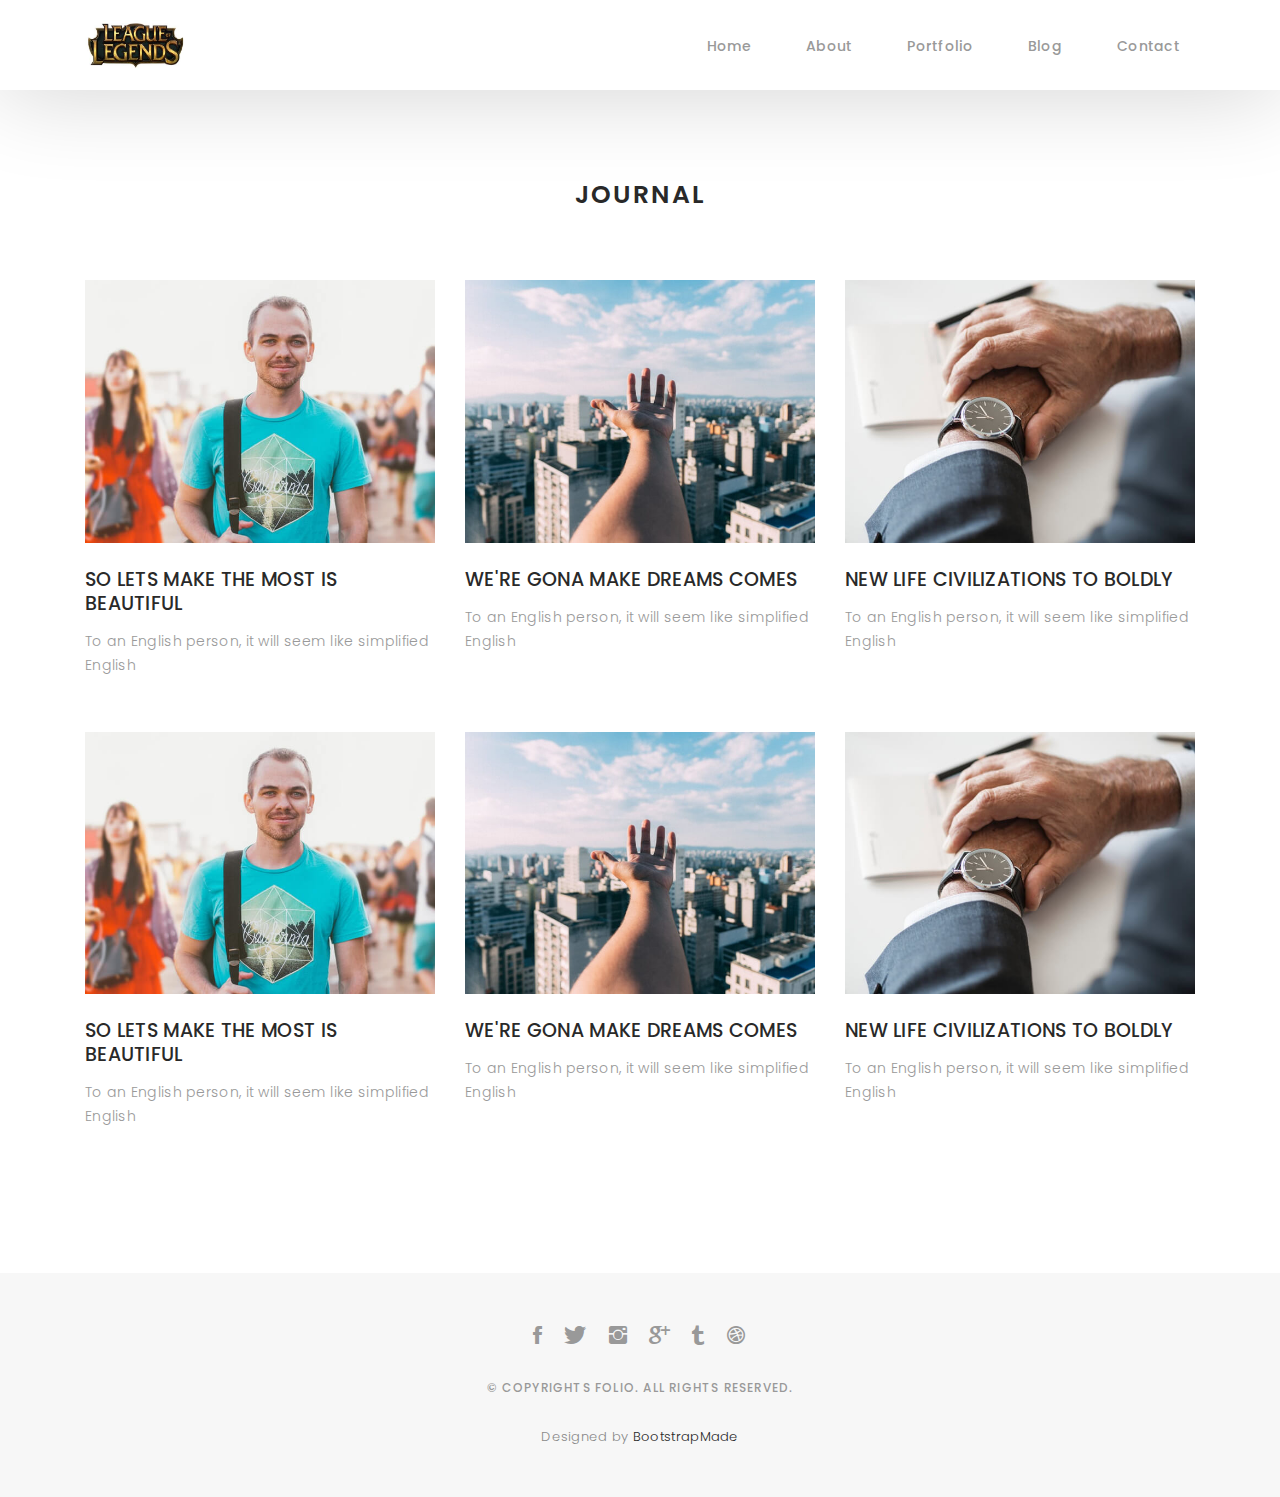
<file: atividade-8 blog-grid.html>
<!DOCTYPE html>
<html lang="en">

<head>
  <!-- meta -->
  <meta charset="utf-8">
  <meta content="width=device-width, initial-scale=1.0" name="viewport">

  <title>Folio - Blog Grid</title>
  <meta content="" name="keywords">
  <meta content="" name="description">

  <!-- Google Fonts -->
  <link href="https://fonts.googleapis.com/css?family=Poppins:300,300i,400,400i,500,500i,600,600i,700,700i|Playfair+Display:400,400i,700,700i,900,900i" rel="stylesheet">

  <!-- Bootstrap CSS File -->
  <link href="lib/bootstrap/css/bootstrap.min.css" rel="stylesheet">

  <!-- Libraries CSS Files -->
  <link href="lib/ionicons/css/ionicons.min.css" rel="stylesheet">
  <link href="lib/owlcarousel/assets/owl.carousel.min.css" rel="stylesheet">
  <link href="lib/magnific-popup/magnific-popup.css" rel="stylesheet">
  <link href="lib/hover/hover.min.css" rel="stylesheet">

  <!-- Blog Stylesheet File -->
  <link href="css/blog.css" rel="stylesheet">

  <!-- Main Stylesheet File -->
  <link href="css/style.css" rel="stylesheet">

  <!-- Responsive css -->
  <link href="css/responsive.css" rel="stylesheet">

  <!-- Favicon -->
  <link rel="shortcut icon" href="images/favicon.png">

  <!-- =======================================================
    Theme Name: Folio
    Theme URL: https://bootstrapmade.com/folio-bootstrap-portfolio-template/
    Author: BootstrapMade.com
    Author URL: https://bootstrapmade.com
  ======================================================= -->
</head>

<body>

  <!-- start section navbar -->
  <nav id="main-nav-subpage" class="subpage-nav">
    <div class="row">
      <div class="container">

        <div class="logo">
          <a href="index.html"><img src="[data-uri]" alt="logo"></a>
        </div>

        <div class="responsive"><i data-icon="m" class="ion-navicon-round"></i></div>

        <ul class="nav-menu list-unstyled">
          <li><a href="#homee" class="smoothScroll">Home</a></li>
          <li><a href="#about" class="smoothScroll">About</a></li>
          <li><a href="#portfolio" class="smoothScroll">Portfolio</a></li>
          <li><a href="#blog" class="smoothScroll">Blog</a></li>
          <li><a href="#contact" class="smoothScroll">Contact</a></li>
        </ul>

      </div>
    </div>
  </nav>
  <!-- End section navbar -->

  <!-- start section journal -->
  <div id="journal-blog" class="text-left  paddsections">

    <div class="container">
      <div class="section-title text-center">
        <h2>journal</h2>
      </div>
    </div>

    <div class="container">
      <div class="journal-block">
        <div class="row">

          <div class="col-lg-4 col-md-6">
            <div class="journal-info mb-30">

              <a href="blog-single.html"><img src="images/blog-post-1.jpg" class="img-responsive" alt="img"></a>

              <div class="journal-txt">

                <h4><a href="blog-single.html">SO LETS MAKE THE MOST IS BEAUTIFUL</a></h4>
                <p class="separator">To an English person, it will seem like simplified English
                </p>

              </div>

            </div>
          </div>

          <div class="col-lg-4 col-md-6">
            <div class="journal-info mb-30">

              <a href="blog-single.html"><img src="images/blog-post-2.jpg" class="img-responsive" alt="img"></a>

              <div class="journal-txt">

                <h4><a href="blog-single.html">WE'RE GONA MAKE DREAMS COMES</a></h4>
                <p class="separator">To an English person, it will seem like simplified English
                </p>

              </div>

            </div>
          </div>

          <div class="col-lg-4 col-md-6">
            <div class="journal-info mb-30">

              <a href="blog-single.html"><img src="images/blog-post-3.jpg" class="img-responsive" alt="img"></a>

              <div class="journal-txt">

                <h4><a href="blog-single.html">NEW LIFE CIVILIZATIONS TO BOLDLY</a></h4>
                <p class="separator">To an English person, it will seem like simplified English
                </p>

              </div>

            </div>
          </div>

          <div class="col-lg-4 col-md-6">
            <div class="journal-info mb-30">

              <a href="blog-single.html"><img src="images/blog-post-1.jpg" class="img-responsive" alt="img"></a>

              <div class="journal-txt">

                <h4><a href="blog-single.html">SO LETS MAKE THE MOST IS BEAUTIFUL</a></h4>
                <p class="separator">To an English person, it will seem like simplified English
                </p>

              </div>

            </div>
          </div>

          <div class="col-lg-4 col-md-6">
            <div class="journal-info mb-30">

              <a href="blog-single.html"><img src="images/blog-post-2.jpg" class="img-responsive" alt="img"></a>

              <div class="journal-txt">

                <h4><a href="blog-single.html">WE'RE GONA MAKE DREAMS COMES</a></h4>
                <p class="separator">To an English person, it will seem like simplified English
                </p>

              </div>

            </div>
          </div>

          <div class="col-lg-4 col-md-6">
            <div class="journal-info mb-30">

              <a href="blog-single.html"><img src="images/blog-post-3.jpg" class="img-responsive" alt="img"></a>

              <div class="journal-txt">

                <h4><a href="blog-single.html">NEW LIFE CIVILIZATIONS TO BOLDLY</a></h4>
                <p class="separator">To an English person, it will seem like simplified English
                </p>

              </div>

            </div>
          </div>

        </div>
      </div>
    </div>
  </div>
  <!-- End section journal -->


  <!-- start section footer -->
  <div id="footer" class="text-center">
    <div class="container">
      <div class="socials-media text-center">

        <ul class="list-unstyled">
          <li><a href="#"><i class="ion-social-facebook"></i></a></li>
          <li><a href="#"><i class="ion-social-twitter"></i></a></li>
          <li><a href="#"><i class="ion-social-instagram"></i></a></li>
          <li><a href="#"><i class="ion-social-googleplus"></i></a></li>
          <li><a href="#"><i class="ion-social-tumblr"></i></a></li>
          <li><a href="#"><i class="ion-social-dribbble"></i></a></li>
        </ul>

      </div>

      <p>&copy; Copyrights Folio. All rights reserved.</p>

      <div class="credits">
        <!--
          All the links in the footer should remain intact.
          You can delete the links only if you purchased the pro version.
          Licensing information: https://bootstrapmade.com/license/
          Purchase the pro version with working PHP/AJAX contact form: https://bootstrapmade.com/buy/?theme=Folio
        -->
        Designed by <a href="https://bootstrapmade.com/">BootstrapMade</a>
      </div>

    </div>
  </div>
  <!-- End section footer -->

  <!-- JavaScript Libraries -->
  <script src="lib/jquery/jquery.min.js"></script>
  <script src="lib/jquery/jquery-migrate.min.js"></script>
  <script src="lib/bootstrap/js/bootstrap.bundle.min.js"></script>
  <script src="lib/typed/typed.js"></script>
  <script src="lib/owlcarousel/owl.carousel.min.js"></script>
  <script src="lib/magnific-popup/magnific-popup.min.js"></script>
  <script src="lib/isotope/isotope.pkgd.min.js"></script>

  <!-- Contact Form JavaScript File -->
  <script src="contactform/contactform.js"></script>

  <!-- Template Main Javascript File -->
  <script src="js/main.js"></script>

</body>

</html>
</file>
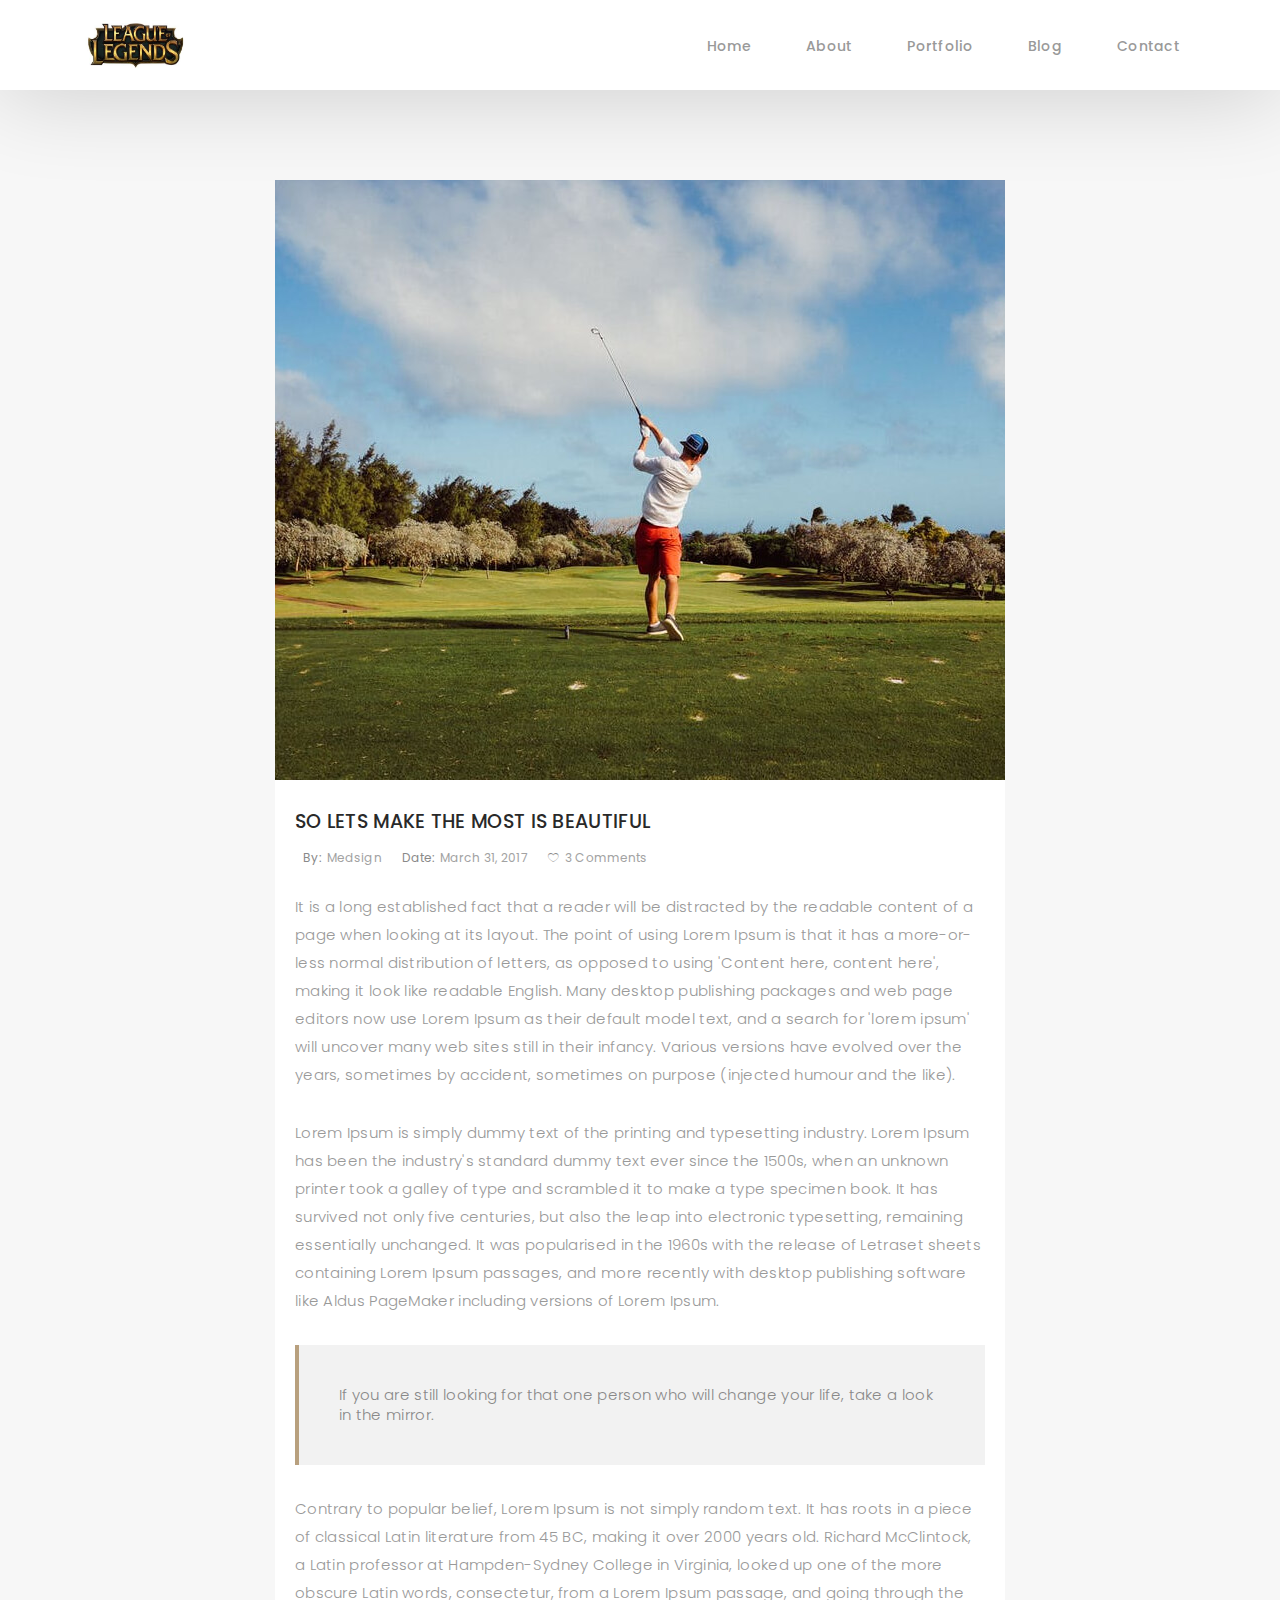
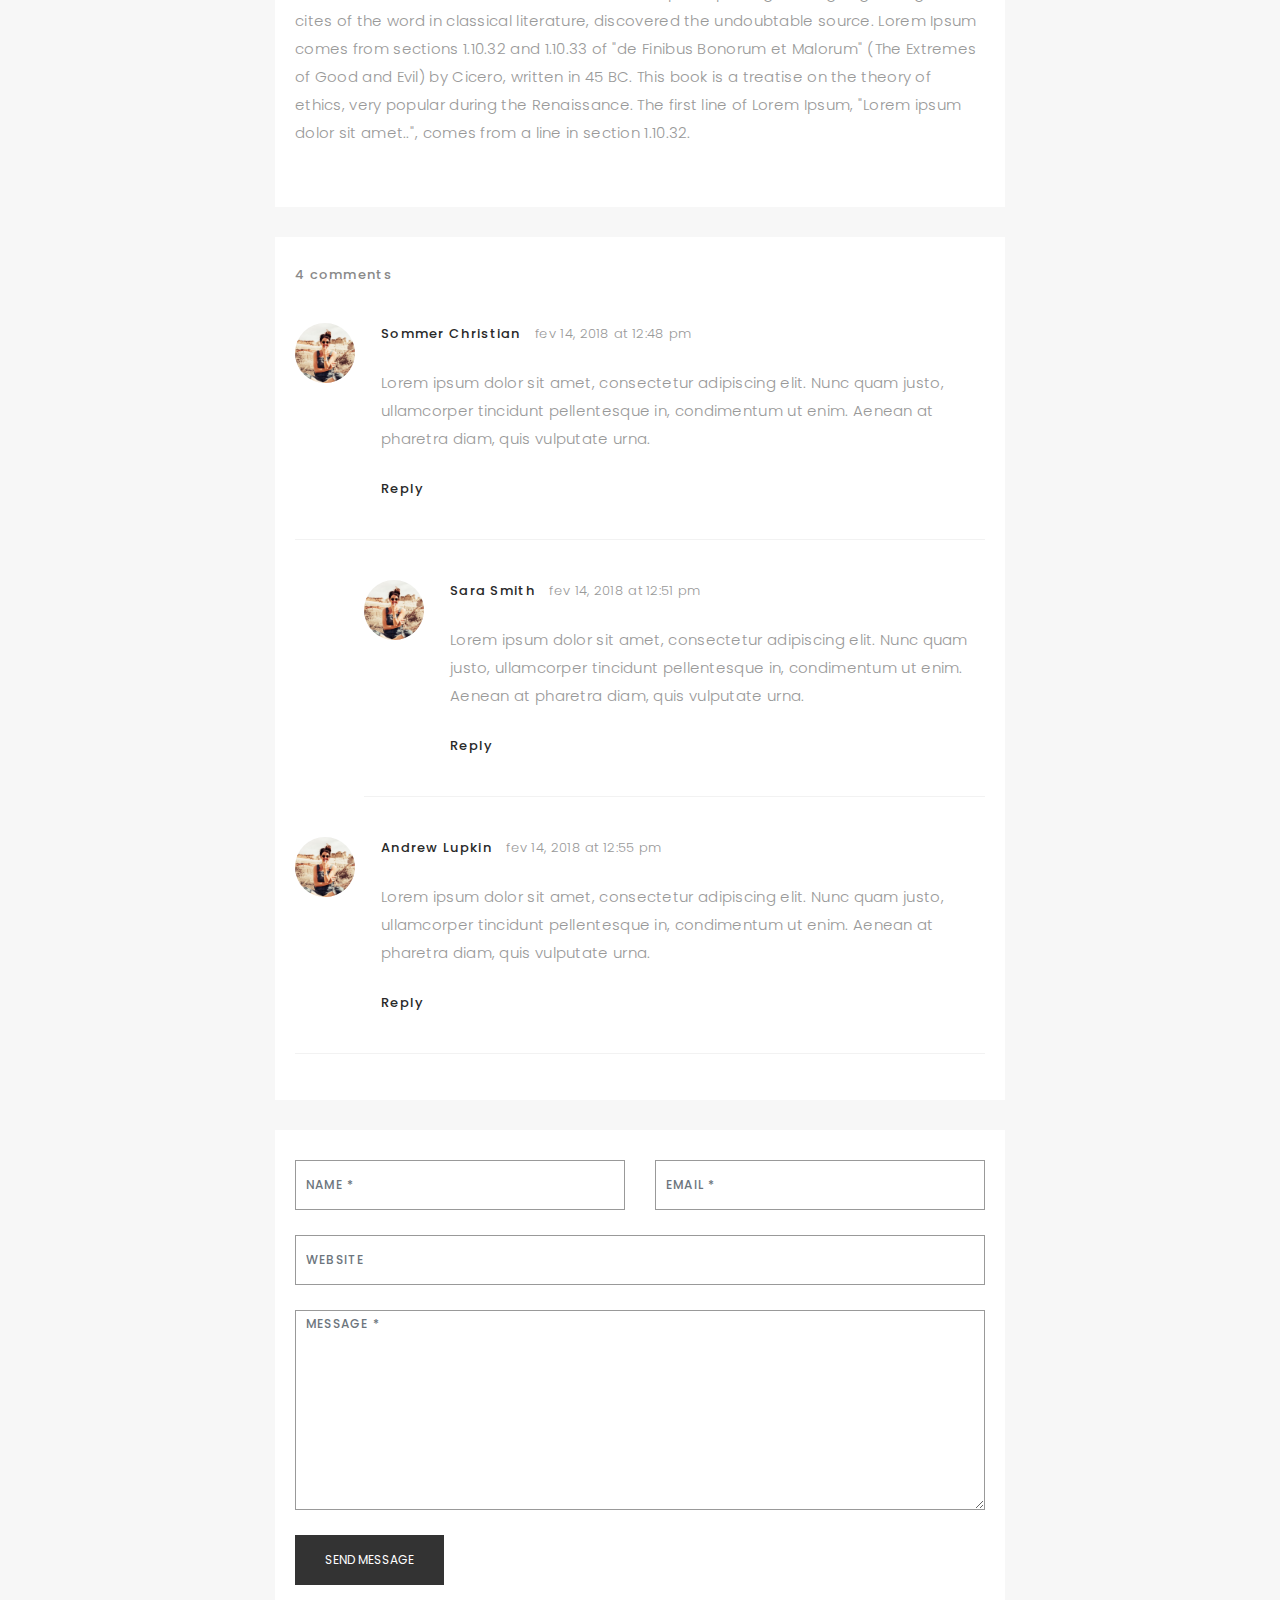
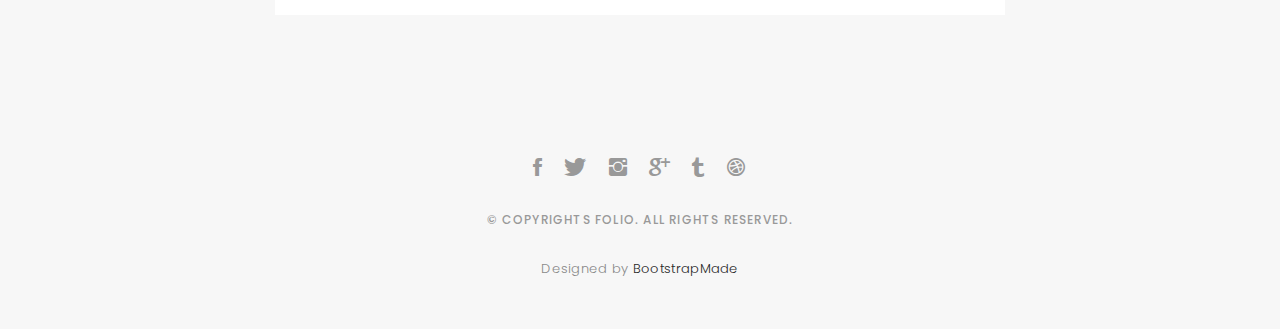
<file: atividade-8 blog-single.html>
<!DOCTYPE html>
<html lang="en">

<head>
  <!-- meta -->
  <meta charset="utf-8">
  <meta content="width=device-width, initial-scale=1.0" name="viewport">

  <title>Folio - Blog Singlee</title>
  <meta content="" name="keywords">
  <meta content="" name="description">

  <!-- Google Fonts -->
  <link href="https://fonts.googleapis.com/css?family=Poppins:300,300i,400,400i,500,500i,600,600i,700,700i|Playfair+Display:400,400i,700,700i,900,900i" rel="stylesheet">

  <!-- Bootstrap CSS File -->
  <link href="lib/bootstrap/css/bootstrap.min.css" rel="stylesheet">

  <!-- Libraries CSS Files -->
  <link href="lib/ionicons/css/ionicons.min.css" rel="stylesheet">
  <link href="lib/owlcarousel/assets/owl.carousel.min.css" rel="stylesheet">
  <link href="lib/magnific-popup/magnific-popup.css" rel="stylesheet">
  <link href="lib/hover/hover.min.css" rel="stylesheet">

  <!-- Blog Stylesheet File -->
  <link href="css/blog.css" rel="stylesheet">

  <!-- Main Stylesheet File -->
  <link href="css/style.css" rel="stylesheet">

  <!-- Responsive css -->
  <link href="css/responsive.css" rel="stylesheet">

  <!-- Favicon -->
  <link rel="shortcut icon" href="images/favicon.png">

  <!-- =======================================================
    Theme Name: Folio
    Theme URL: https://bootstrapmade.com/folio-bootstrap-portfolio-template/
    Author: BootstrapMade.com
    Author URL: https://bootstrapmade.com
  ======================================================= -->
</head>

<body>

  <!-- start section navbar -->
  <nav id="main-nav-subpage" class="subpage-nav">
    <div class="row">
      <div class="container">

        <div class="logo">
          <a href="index.html"><img src="[data-uri]" alt="logo"></a>
        </div>

        <div class="responsive"><i data-icon="m" class="ion-navicon-round"></i></div>

        <ul class="nav-menu list-unstyled">
          <li><a href="#homee" class="smoothScroll">Home</a></li>
          <li><a href="#about" class="smoothScroll">About</a></li>
          <li><a href="#portfolio" class="smoothScroll">Portfolio</a></li>
          <li><a href="#blog" class="smoothScroll">Blog</a></li>
          <li><a href="#contact" class="smoothScroll">Contact</a></li>
        </ul>
      </div>
    </div>
  </nav>
  <!-- End section navbar -->
  <!-- start section main content -->
  <div class="main-content paddsection">
    <div class="container">
      <div class="row justify-content-center">
        <div class="col-md-8 col-md-offset-2">
          <div class="row">
            <div class="container-main single-main">
              <div class="col-md-12">
                <div class="block-main mb-30">
                  <img src="images/blog-post-big.jpg" class="img-responsive" alt="reviews2">
                  <div class="content-main single-post padDiv">
                    <div class="journal-txt">
                      <h4><a href="#">SO LETS MAKE THE MOST IS BEAUTIFUL</a></h4>
                    </div>
                    <div class="post-meta">
                      <ul class="list-unstyled mb-0">
                        <li class="author">by:<a href="#">medsign</a></li>
                        <li class="date">date:<a href="#">March 31, 2017</a></li>
                        <li class="commont"><i class="ion-ios-heart-outline"></i><a href="#">3 Comments</a></li>
                      </ul>
                    </div>
                    <p class="mb-30">It is a long established fact that a reader will be distracted by the readable content of a page when looking at its layout. The point of using Lorem Ipsum is that it has a more-or-less normal distribution of letters, as opposed to
                      using 'Content here, content here', making it look like readable English. Many desktop publishing packages and web page editors now use Lorem Ipsum as their default model text, and a search for 'lorem ipsum' will uncover many web
                      sites still in their infancy. Various versions have evolved over the years, sometimes by accident, sometimes on purpose (injected humour and the like).</p>
                    <p class="mb-30">Lorem Ipsum is simply dummy text of the printing and typesetting industry. Lorem Ipsum has been the industry's standard dummy text ever since the 1500s, when an unknown printer took a galley of type and scrambled it to make a type
                      specimen book. It has survived not only five centuries, but also the leap into electronic typesetting, remaining essentially unchanged. It was popularised in the 1960s with the release of Letraset sheets containing Lorem Ipsum passages,
                      and more recently with desktop publishing software like Aldus PageMaker including versions of Lorem Ipsum.</p>
                    <blockquote>If you are still looking for that one person who will change your life, take a look in the mirror.</blockquote>
                    <p class="mb-30">Contrary to popular belief, Lorem Ipsum is not simply random text. It has roots in a piece of classical Latin literature from 45 BC, making it over 2000 years old. Richard McClintock, a Latin professor at Hampden-Sydney College in
                      Virginia, looked up one of the more obscure Latin words, consectetur, from a Lorem Ipsum passage, and going through the cites of the word in classical literature, discovered the undoubtable source. Lorem Ipsum comes from sections
                      1.10.32 and 1.10.33 of "de Finibus Bonorum et Malorum" (The Extremes of Good and Evil) by Cicero, written in 45 BC. This book is a treatise on the theory of ethics, very popular during the Renaissance. The first line of Lorem Ipsum,
                      "Lorem ipsum dolor sit amet..", comes from a line in section 1.10.32.</p>
                  </div>
                </div>
              </div>
              <div class="col-md-12">
                <div class="comments text-left padDiv mb-30">
                  <div class="entry-comments">
                    <h6 class="mb-30">4 comments</h6>
                    <ul class="entry-comments-list list-unstyled">
                      <li>
                        <div class="entry-comments-item">
                          <img src="images/avatar.jpg" class="entry-comments-avatar" alt="">
                          <div class="entry-comments-body">
                            <span class="entry-comments-author">Sommer Christian</span>
                            <span><a href="#">fev 14, 2018 at 12:48 pm</a></span>
                            <p class="mb-10">Lorem ipsum dolor sit amet, consectetur adipiscing elit. Nunc quam justo, ullamcorper tincidunt pellentesque in, condimentum ut enim. Aenean at pharetra diam, quis vulputate urna. </p>
                            <a class="rep" href="#">Reply</a>
                          </div>
                        </div>
                        <ul class="entry-comments-reply list-unstyled">
                          <li>
                            <div class="entry-comments-item">
                              <img src="images/avatar.jpg" class="entry-comments-avatar" alt="">
                              <div class="entry-comments-body">
                                <span class="entry-comments-author">Sara Smith</span>
                                <span><a href="#">fev 14, 2018 at 12:51 pm</a></span>
                                <p class="mb-10">Lorem ipsum dolor sit amet, consectetur adipiscing elit. Nunc quam justo, ullamcorper tincidunt pellentesque in, condimentum ut enim. Aenean at pharetra diam, quis vulputate urna.</p>
                                <a class="rep" href="#">Reply</a>
                              </div>
                            </div>
                          </li>
                        </ul>
                      </li>
                      <li>
                        <div class="entry-comments-item">
                          <img src="images/avatar.jpg" class="entry-comments-avatar" alt="">
                          <div class="entry-comments-body">
                            <span class="entry-comments-author">Andrew Lupkin</span>
                            <span><a href="#">fev 14, 2018 at 12:55 pm</a></span>
                            <p class="mb-10">Lorem ipsum dolor sit amet, consectetur adipiscing elit. Nunc quam justo, ullamcorper tincidunt pellentesque in, condimentum ut enim. Aenean at pharetra diam, quis vulputate urna. </p>
                            <a class="rep" href="#">Reply</a>
                          </div>
                        </div>
                      </li>
                    </ul>
                  </div>
                </div>
              </div>
              <div class="col-lg-12">
                <div class="cmt padDiv">
                  <form id="comment-form" method="post" action="" role="form">
                    <div class="row">
                        <div class="col-lg-6">
                          <div class="form-group">
                            <input id="form_name" type="text" name="name" class="form-control" placeholder="Name *" required="required">
                          </div>
                        </div>
                        <div class="col-lg-6">
                          <div class="form-group">
                            <input id="form_email" type="email" name="email" class="form-control" placeholder="email *" required="required">
                          </div>
                        </div>
                        <div class="col-md-12">
                          <div class="form-group">
                            <input id="form_name" type="text" name="website" class="form-control" placeholder="Website">
                          </div>
                        </div>
                        <div class="col-lg-12">
                          <div class="form-group">
                            <textarea id="form_message" name="message" class="form-control" placeholder="Message *" style="height: 200px;" required="required"></textarea>
                          </div>
                        </div>
                        <div class="col-lg-12">
                          <input type="submit" class="btn btn-defeault btn-send" value="Send message">
                        </div>
                    </div>
                  </form>
                </div>
              </div>
            </div>
          </div>
        </div>
      </div>
    </div>
  </div>
  <!--  </div> -->
  <!-- start section main content -->

  <!-- start section footer -->
  <div id="footer" class="text-center">
    <div class="container">
      <div class="socials-media text-center">

        <ul class="list-unstyled">
          <li><a href="#"><i class="ion-social-facebook"></i></a></li>
          <li><a href="#"><i class="ion-social-twitter"></i></a></li>
          <li><a href="#"><i class="ion-social-instagram"></i></a></li>
          <li><a href="#"><i class="ion-social-googleplus"></i></a></li>
          <li><a href="#"><i class="ion-social-tumblr"></i></a></li>
          <li><a href="#"><i class="ion-social-dribbble"></i></a></li>
        </ul>

      </div>

      <p>&copy; Copyrights Folio. All rights reserved.</p>

      <div class="credits">
        <!--
          All the links in the footer should remain intact.
          You can delete the links only if you purchased the pro version.
          Licensing information: https://bootstrapmade.com/license/
          Purchase the pro version with working PHP/AJAX contact form: https://bootstrapmade.com/buy/?theme=Folio
        -->
        Designed by <a href="https://bootstrapmade.com/">BootstrapMade</a>
      </div>

    </div>
  </div>
  <!-- End section footer -->

  <!-- JavaScript Libraries -->
  <script src="lib/jquery/jquery.min.js"></script>
  <script src="lib/jquery/jquery-migrate.min.js"></script>
  <script src="lib/bootstrap/js/bootstrap.bundle.min.js"></script>
  <script src="lib/typed/typed.js"></script>
  <script src="lib/owlcarousel/owl.carousel.min.js"></script>
  <script src="lib/magnific-popup/magnific-popup.min.js"></script>
  <script src="lib/isotope/isotope.pkgd.min.js"></script>

  <!-- Contact Form JavaScript File -->
  <script src="contactform/contactform.js"></script>

  <!-- Template Main Javascript File -->
  <script src="js/main.js"></script>

</body>

</html>
</file>
<file: css/blog.css>
/*-----------------------------------------------------------------------------------*/

/*  -  Navbar fixd page
/*-----------------------------------------------------------------------------------*/

.subpage-nav {
  display: block !important;
  position: relative;
}

/*-----------------------------------------------------------------------------------*/

/*  /* Single page */

/*-----------------------------------------------------------------------------------*/

/* main content */

.main-content {
  background: #f7f7f7;
}

.main-content .container-main {
  display: inline-block;
  width: 100%;
}

.main-content .container-main .block-main {
  margin-bottom: 30px;
  overflow: hidden;
}

.container-main .block-main .content-main {
  background: #fff none repeat scroll 0 0;
  display: inline-block;
  width: 100%;
}

.journal-txt h4 a {
  display: block;
  font-size: 19px;
  line-height: 24px;
  margin: 0 0 13px 0;
  font-weight: 500;
  color: #292929;
  -moz-transition: all 0.5s ease-in-out 0s;
  -ms-transition: all 0.5s ease-in-out 0s;
  -o-transition: all 0.5s ease-in-out 0s;
  -webkit-transition: all 0.5s ease-in-out 0s;
  transition: all 0.5s ease-in-out 0s;
}

.journal-txt h4 a:hover {
  color: #b8a07e;
  -moz-transition: all 0.5s ease-in-out 0s;
  -ms-transition: all 0.5s ease-in-out 0s;
  -o-transition: all 0.5s ease-in-out 0s;
  -webkit-transition: all 0.5s ease-in-out 0s;
  transition: all 0.5s ease-in-out 0s;
}

.post-meta ul li {
  font-size: 12px;
  font-weight: normal;
  margin-left: 8px;
  margin-right: 8px;
  text-transform: capitalize;
  display: inline-block;
  float: none;
}

.content-main .post-meta a {
  color: #a2a2a2;
  margin-left: 5px;
}

/* Commonts */

.comments {
  background: #fff;
}

.entry-comments h6 {
  margin-right: 10px;
  font-size: 13px;
  letter-spacing: 0.1em;
  font-weight: 500;
}

.entry-comments-item {
  margin-top: 40px;
  padding-bottom: 40px;
  border-bottom: 1px solid #f2f2f2;
}

.entry-comments-avatar {
  position: absolute;
  display: block;
  border-radius: 50%;
  width: 60px;
  height: 60px;
}

.entry-comments-body {
  padding-left: 86px;
}

.entry-comments-author {
  margin-right: 10px;
  font-size: 13px;
  color: #292929;
  letter-spacing: 0.1em;
  font-weight: 500;
}

.rep {
  font-size: 13px;
  color: #292929;
  letter-spacing: 0.1em;
  font-weight: 500;
  text-transform: capitalize;
}

.entry-comments span a {
  font-size: 13px;
  color: #999;
}

.entry-comments-reply {
  padding-left: 10%;
}

/* Commonts form */

.cmt {
  background: #fff;
}

blockquote {
  padding: 40px;
  background-color: #f2f2f2;
  margin: 30px 0;
  border: none;
  border-left: 4px solid #b8a07e;
}
</file>
<file: css/responsive.css>
/** Width between 1200x to 0
 *  ~~~~~~~~~~~~~~~~~~~~~~~~~~~~~~~~~~~~
 */

@media (min-width: 1200px) {

}

/** Width between 992px to 1199px
 *  ~~~~~~~~~~~~~~~~~~~~~~~~~~~~~~~~~~~~
 */

@media (min-width: 992px) and (max-width: 1199px) {
  
}

/** Width between 768px to 991px
 *  ~~~~~~~~~~~~~~~~~~~~~~~~~~~~~~~~~~~~
 */

@media (min-width: 768px) and (max-width: 991px) {
  /* Navbar */
  nav {
    padding: 10px 15px;
  }
  .nav-menu {
    margin-top: 40px;
    display: none;
    float: none;
    width: 100%;
  }
  .nav-menu li {
    float: none;
    width: 100%;
    text-align: center;
    border-top: 1px solid #f7f7f7;
    line-height: 45px;
    margin-left: 0;
    padding-top: 10px;
    padding-bottom: 10px;
  }
  .responsive {
    float: right;
    padding-top: 15px;
    display: block;
  }
  /* About */
  .head-info .header-content .cmaster h1 {
    font-size: 32px;
  }
  #about .div-img-bg {
    padding: 0;
  }
  #about .div-img-bg .about-img img {
    margin-top: 0%;
    margin-left: calc(0% - 0px);
  }
  #about .about-descr .p-heading {
    font-size: 20px;
  }
  #about .about-descr .separator {
    max-width: 100%;
    margin-bottom: 0;
  }
  /* portfolio */
  #portfolio .portfolio-list .nav li {
    float: none;
    margin: 20px;
    display: inline-block;
  }
  /* journal */
  #journal .journal-block .journal-info {
    margin-bottom: 30px;
  }
  /* Contact */
  .contact-contact {
    margin-bottom: 30px;
  }
  /* Footer */
  #footer .socials-media ul li {
    margin-right: 0;
    margin-left: 0;
    float: none;
    display: inline-block;
  }
}

/** Width between 767px to 0
 *  ~~~~~~~~~~~~~~~~~~~~~~~~~~~~~~~~~~~~
 */

@media (max-width: 767px) {
  /* Navbar */
  nav {
    padding: 20px 15px;
  }
  .nav-menu {
    margin-top: 40px;
    display: none;
    float: none;
    width: 100%;
  }
  .nav-menu li {
    float: none;
    width: 100%;
    text-align: center;
    border-top: 1px solid #f7f7f7;
    line-height: 45px;
    margin-left: 0;
    padding-top: 10px;
    padding-bottom: 10px;
  }
  .responsive {
    float: right;
    padding-top: 15px;
    display: block;
  }
  /* About */
  .head-info .header-content h1 {
    font-size: 32px;
  }
  #about .div-img-bg {
    padding: 0;
  }
  #about .div-img-bg .about-img img {
    margin-top: 0%;
    margin-left: calc(0% - 0px);
  }
  #about .about-descr .p-heading {
    font-size: 20px;
  }
  #about .about-descr .separator {
    max-width: 100%;
    margin-bottom: 0;
  }
  /* portfolio */
  #portfolio .portfolio-list .nav li {
    float: none;
    margin: 20px;
    display: inline-block;
  }
  /* journal */
  #journal .journal-block .journal-info {
    margin-bottom: 30px;
  }
  /* Contact */
  .contact-contact {
    margin-bottom: 30px;
  }
  /* Footer */
  #footer .socials-media ul li {
    margin-right: 0;
    margin-left: 0;
    float: none;
    display: inline-block;
  }
}

/** Width between 600px to 0
 *  ~~~~~~~~~~~~~~~~~~~~~~~~~~~~~~~~~~~~
 */

@media (max-width: 600px) {
  /* Navbar */
  nav {
    padding: 20px 15px;
  }
  .nav-menu {
    margin-top: 40px;
    display: none;
    float: none;
    width: 100%;
  }
  .nav-menu li {
    float: none;
    width: 100%;
    text-align: center;
    border-top: 1px solid #f7f7f7;
    line-height: 45px;
    margin-left: 0;
    padding-top: 10px;
    padding-bottom: 10px;
  }
  .responsive {
    float: right;
    padding-top: 15px;
    display: block;
  }
  /* About */
  .head-info .header-content h1 {
    font-size: 32px;
  }
  #about .div-img-bg {
    padding: 0;
  }
  #about .div-img-bg .about-img img {
    margin-top: 0%;
    margin-left: calc(0% - 0px);
  }
  #about .about-descr .p-heading {
    font-size: 20px;
  }
  #about .about-descr .separator {
    max-width: 100%;
    margin-bottom: 0;
  }
  /* portfolio */
  #portfolio .portfolio-list .nav li {
    float: none;
    margin: 10px;
    display: inline-block;
  }
  /* journal */
  #journal .journal-block .journal-info {
    margin-bottom: 30px;
  }
  /* Contact */
  .contact-contact {
    margin-bottom: 30px;
  }
  /* Footer */
  #footer .socials-media ul li {
    margin-right: 0;
    margin-left: 0;
    float: none;
    display: inline-block;
  }
}

/** Width between 480px to 0
 *  ~~~~~~~~~~~~~~~~~~~~~~~~~~~~~~~~~~~~
 */

@media (max-width: 480px) {
  /* Navbar */
  nav {
    padding: 20px 15px;
  }
  .nav-menu {
    margin-top: 40px;
    display: none;
    float: none;
    width: 100%;
  }
  .nav-menu li {
    float: none;
    width: 100%;
    text-align: center;
    border-top: 1px solid #f7f7f7;
    line-height: 45px;
    margin-left: 0;
    padding-top: 10px;
    padding-bottom: 10px;
  }
  .responsive {
    float: right;
    padding-top: 15px;
    display: block;
  }
  /* About */
  .head-info .header-content h1 {
    font-size: 32px;
  }
  #about .div-img-bg {
    padding: 0;
  }
  #about .div-img-bg .about-img img {
    margin-top: 0%;
    margin-left: calc(0% - 0px);
  }
  #about .about-descr .p-heading {
    font-size: 20px;
  }
  #about .about-descr .separator {
    max-width: 100%;
    margin-bottom: 0;
  }
  /* portfolio */
  #portfolio .portfolio-list .nav li {
    float: none;
    margin: 20px;
  }
  /* journal */
  #journal .journal-block .journal-info {
    margin-bottom: 30px;
  }
  /* Contact */
  .contact-contact {
    margin-bottom: 30px;
  }
  /* Footer */
  #footer .socials-media ul li {
    margin-right: 0;
    margin-left: 0;
    float: none;
    display: inline-block;
  }
}

/** Width between 320px to 0
 *  ~~~~~~~~~~~~~~~~~~~~~~~~~~~~~~~~~~~~
 */

@media (max-width: 320px) {
  /* Navbar */
  nav {
    padding: 20px 15px;
  }
  .nav-menu {
    margin-top: 40px;
    display: none;
    float: none;
    width: 100%;
  }
  .nav-menu li {
    float: none;
    width: 100%;
    text-align: center;
    border-top: 1px solid #f7f7f7;
    line-height: 45px;
    margin-left: 0;
    padding-top: 10px;
    padding-bottom: 10px;
  }
  .responsive {
    float: right;
    padding-top: 15px;
    display: block;
  }
  /* About */
  .head-info .header-content h1 {
    font-size: 32px;
  }
  #about .div-img-bg {
    padding: 0;
  }
  #about .div-img-bg .about-img img {
    margin-top: 0%;
    margin-left: calc(0% - 0px);
  }
  #about .about-descr .p-heading {
    font-size: 20px;
  }
  #about .about-descr .separator {
    max-width: 100%;
    margin-bottom: 0;
  }
  /* portfolio */
  #portfolio .portfolio-list .nav li {
    float: none;
    margin: 20px;
  }
  /* journal */
  #journal .journal-block .journal-info {
    margin-bottom: 30px;
  }
  /* Contact */
  .contact-contact {
    margin-bottom: 30px;
  }
  /* Footer */
  #footer .socials-media ul li {
    margin-right: 0;
    margin-left: 0;
    float: none;
    display: inline-block;
  }
  /* Single page */
  .entry-comments-body span {
    display: inline-block;
    margin-right: 0;
  }
}
</file>
<file: css/style.css>
/*
  Theme Name: Folio
  Theme URL: https://bootstrapmade.com/folio-bootstrap-portfolio-template/
  Author: BootstrapMade.com
  Author URL: https://bootstrapmade.com
*/

/*  General Styling
/*-----------------------------------------------------------------------------------*/

body {
  background: #ffffff;
  color: #898989;
  font-family: 'Poppins', helvetica;
  font-size: 15px;
  font-weight: 300;
  line-height: 20px;
  letter-spacing: 0.02em;
  overflow-x: hidden;
  margin: 0 auto;
  padding: 0;
  -moz-box-sizing: border-box;
  -ms-box-sizing: border-box;
  -o-box-sizing: border-box;
  -webkit-box-sizing: border-box;
  box-sizing: border-box;
}

h1, h2, h3, h4, h5, h6 {
  margin: 0;
}

h2 {
  color: #292929;
  font-weight: 600;
}

h4 {
  color: #292929;
  font-size: 14px;
  font-weight: 600;
}

a {
  color: #292929;
  text-decoration: none !important;
  -moz-transition: all 0.5s ease-in-out 0s;
  -ms-transition: all 0.5s ease-in-out 0s;
  -o-transition: all 0.5s ease-in-out 0s;
  -webkit-transition: all 0.5s ease-in-out 0s;
  transition: all 0.5s ease-in-out 0s;
}

a:hover {
  -moz-transition: all 0.5s ease-in-out 0s;
  -ms-transition: all 0.5s ease-in-out 0s;
  -o-transition: all 0.5s ease-in-out 0s;
  -webkit-transition: all 0.5s ease-in-out 0s;
  transition: all 0.5s ease-in-out 0s;
}

a:hover, a:focus {
  color: #b8a07e;
  text-decoration: underline;
}

nav ul li a {
  padding: 2px 0 0 0;
  position: relative;
  display: block;
  font-size: 12px;
  color: #999999;
  letter-spacing: 0.1em;
  font-weight: 500;
  line-height: 14px;
  text-transform: uppercase;
  -moz-transition: all 0.5s ease-in-out 0s;
  -ms-transition: all 0.5s ease-in-out 0s;
  -o-transition: all 0.5s ease-in-out 0s;
  -webkit-transition: all 0.5s ease-in-out 0s;
  transition: all 0.5s ease-in-out 0s;
}

p {
  margin: 25px 0;
  padding: 0;
  font-size: 15px;
  color: #999999;
  line-height: 28px;
}

::-moz-selection {
  background: #b8a07e;
  color: #fff;
}

::selection {
  background: #b8a07e;
  color: #fff;
}

.btn {
  background: #333;
  border: medium none;
  border-radius: 0;
  color: #fff;
  font-size: 12px;
  height: 50px;
  line-height: 50px;
  padding: 0 30px;
  text-transform: uppercase;
}

.btn:hover, .btn:focus {
  color: #fff;
}

.padDiv {
  padding: 30px 20px;
}

.section-title {
  margin-bottom: 70px;
}

.section-title h2 {
  font-size: 25px;
  letter-spacing: 2px;
  text-transform: uppercase;
}

.form-control {
  background-color: transparent;
  border: 1px solid #999;
  border-radius: 0;
  color: #999999;
  font-size: 12px;
  font-weight: 500;
  height: 50px;
  letter-spacing: 0.1em;
  padding-left: 10px;
  margin: 0 0 25px 0;
  line-height: 14px;
  text-transform: uppercase;
}

.form-control:focus {
  box-shadow: none;
  outline: 0 none;
}

.paddsection {
  padding-top: 90px;
  padding-bottom: 90px;
}

.paddsections {
  padding-top: 90px;
  padding-bottom: 90px !important;
}

.hvr-shutter-in-horizontal::before {
  background: #333;
}

.hvr-shutter-in-horizontal:hover {
  background: #b8a07e;
}

.mb-30 {
  margin-bottom: 30px;
}

/*-----------------------------------------------------------------------------------*/
/*  Navbar Top
/*-----------------------------------------------------------------------------------*/

nav {
  position: fixed;
  background: #fff;
  z-index: 1000;
  width: 100%;
  padding: 20px;
  display: none;
  -webkit-box-shadow: 0px 2px 92px 0px rgba(0, 0, 0, 0.18);
  -moz-box-shadow: 0px 2px 92px 0px rgba(0, 0, 0, 0.18);
  box-shadow: 0px 2px 92px 0px rgba(0, 0, 0, 0.18);
}

.nav-menu {
  float: right;
  line-height: 32px;
  margin-bottom: 0;
  padding-top: 16px;
}

nav ul li {
  float: left;
  margin-right: 15px;
  font-family: 'Poppins', sans-serif;
  font-size: 14px;
  margin-left: 40px;
}

nav ul li a {
  padding: 2px 0 0 0;
  position: relative;
  display: block;
  font-size: 14px;
  color: #999999;
  font-family: 'Poppins', helvetica;
  font-weight: 500;
  line-height: 16px;
  text-transform: uppercase;
  letter-spacing: 0.02em;
  text-transform: capitalize;
}

.logo {
  float: left;
}

.logo img {
  width: 100px;
  height: 50px;
}

.responsive {
  display: none;
  font-size: 23px;
}

.active {
  color: #afafaf;
}

/*----------------------------------------------------------------------------------*/
/*  Header
/*-----------------------------------------------------------------------------------*/

#header {
  background: url("http://ift.tt/2duDyLu") repeat scroll center center / cover;
  height: 100vh;
  width: 100%;
}


#header .header-content {
  height: 100vh;
  text-align: left;
  width: 100%;
  display: flex;
  justify-content: center;
  flex-direction: column;
}

.header-content h1 {
  font-size: 40px;
  font-weight: 700;
  margin-bottom: 10px;
  text-transform: uppercase;
  color: #fff;
}

.header-content p {
  font-size: 13px;
  letter-spacing: 5px;
  margin-top: 0;
  margin-bottom: 30px;
  text-transform: capitalize;
  color: #fff;
  font-weight: 500;
}

.header-content .list-social li {
  float: left;
  margin-right: 20px;
}

.header-content .list-social li i {
  color: #fff;
  font-size: 15px;
}

/*-----------------------------------------------------------------------------------*/
/*  Aout-us
/*-----------------------------------------------------------------------------------*/

#about {
  width: 100%;
  height: auto;
  background: #f7f7f7;
  padding-top: 190px;
}

#about .div-img-bg {
  padding-bottom: 30px;
  border: 20px solid #b8a07e;
}

#about .div-img-bg .about-img img {
  width: 100%;
  box-shadow: 0px 0px 85px 0px rgba(0, 0, 0, 0.14);
  margin-top: -60px;
  margin-left: 40px;
  height: 400px;
  object-fit: cover;
}

#about .about-descr .p-heading {
  font-family: 'Playfair Display', serif;
  font-size: 28px;
  text-align: left;
}

#about .about-descr .separator {
  max-width: 80%;
  margin-bottom: 0;
  text-align: left;
}

/*-----------------------------------------------------------------------------------*/
/*   Services
/*-----------------------------------------------------------------------------------*/

#services {
  background: #f7f7f7;
  position: relative;
  padding-bottom: 80px;
}

.owl-item {
  float: left;
}
.services-block span {
  margin: 10px 0;
  position: relative;
  font-size: 13px;
  color: #292929;
  letter-spacing: 0.1em;
  font-weight: 500;
  text-transform: uppercase;
  display: block;
}

.services-block .separator {
  margin: 0;
  font-size: 13px;
  line-height: 22px;
}

.services-block i {
  font-size: 44px;
  color: #b8a07e;
  line-height: 44px;
}


.services-carousel  .owl-stage-outer {
  overflow: hidden;
}

.services-carousel .owl-dots {
  margin-top: 5px;
  text-align: center;
}

.services-carousel .owl-dot {
  display: inline-block;
  margin: 0 5px;
  width: 12px !important;
  height: 12px !important;
  border-radius: 50%;
  border: 0;
  padding: 0 !important;
  background-color: #ddd;
  cursor: pointer;
}

.services-carousel .owl-dot.active {
  background-color: #b8a07e;
}

.owl-nav {
  display: none;
}


/*-----------------------------------------------------------------------------------*/
/*  Portfolio
/*-----------------------------------------------------------------------------------*/

#portfolio {
  position: relative;
  padding-bottom: 50px;
}

#portfolio .portfolio-list {
  margin-bottom: 50px;
}

#portfolio .portfolio-list .nav {
  display: inline-block;
  margin: 0;
}

#portfolio .portfolio-list .nav li {
  margin: 0 40px 0 0;
  float: left;
  font-size: 14px;
  color: #999999;
  line-height: 16px;
  cursor: pointer;
  font-family: 'Poppins', helvetica;
  font-weight: 500;
  letter-spacing: 0.02em;
  text-transform: capitalize;
  -moz-transition: all 0.5s ease-in-out 0s;
  -ms-transition: all 0.5s ease-in-out 0s;
  -o-transition: all 0.5s ease-in-out 0s;
  -webkit-transition: all 0.5s ease-in-out 0s;
  transition: all 0.5s ease-in-out 0s;
}

#portfolio .portfolio-list .nav li:hover, #portfolio .portfolio-list .nav li.filter-active  {
  color: #b8a07e;
  -moz-transition: all 0.5s ease-in-out 0s;
  -ms-transition: all 0.5s ease-in-out 0s;
  -o-transition: all 0.5s ease-in-out 0s;
  -webkit-transition: all 0.5s ease-in-out 0s;
  transition: all 0.5s ease-in-out 0s;
}

#portfolio .portfolio-container {
  display: inline-block;
  margin-bottom: 50px;
  width: 100%;
}

.portfolio-thumbnail {
  margin-bottom: 30px;
  overflow: hidden;
}

.portfolio-thumbnail img {
  max-width: 100%;
}

/*-----------------------------------------------------------------------------------*/
/*  Journal
/*-----------------------------------------------------------------------------------*/

#journal,  #journal-blog {
  height: auto;
  width: 100%;
  background: #f7f7f7;
  padding-bottom: 60px;
  position: relative;
}

#journal-blog {
  background: #fff;
  padding-bottom: 30px;
}

#journal .journal-block {
  display: inline-block;
  height: auto;
  width: 100%;
}

#journal .journal-block .journal-info {
  position: relative;
}

.journal-block .journal-info img {
  max-width: 100%;
}

.journal-block .journal-info .journal-txt {
  padding: 25px 0px;
  position: relative;
}

.journal-block .journal-info .journal-txt h4 a {
  display: block;
  font-size: 19px;
  line-height: 24px;
  margin: 0 0 13px 0;
  font-weight: 500;
  color: #292929;
  -moz-transition: all 0.5s ease-in-out 0s;
  -ms-transition: all 0.5s ease-in-out 0s;
  -o-transition: all 0.5s ease-in-out 0s;
  -webkit-transition: all 0.5s ease-in-out 0s;
  transition: all 0.5s ease-in-out 0s;
}

.journal-block .journal-info .journal-txt h4 a:hover {
  color: #b8a07e;
  -moz-transition: all 0.5s ease-in-out 0s;
  -ms-transition: all 0.5s ease-in-out 0s;
  -o-transition: all 0.5s ease-in-out 0s;
  -webkit-transition: all 0.5s ease-in-out 0s;
  transition: all 0.5s ease-in-out 0s;
}

.journal-block .journal-info .journal-txt p {
  margin: 0;
  font-size: 14px;
  line-height: 24px;
}

/*-----------------------------------------------------------------------------------*/
/*  Contact
/*-----------------------------------------------------------------------------------*/

#contact {
  height: auto;
  width: 100%;
}

.contact-details {
  list-style: none;
  margin: 0;
  padding: 0;
}

.contact-details li {
  padding-bottom: 10px;
}

#contact input, #contact textarea {
  width: 100%;
}


#contact  #sendmessage {
  color: #18d26e;
  border: 1px solid #18d26e;
  display: none;
  text-align: center;
  padding: 15px;
  font-weight: 600;
  margin: 15px;
}

#contact  #errormessage {
  color: red;
  display: none;
  border: 1px solid red;
  text-align: center;
  padding: 15px;
  font-weight: 600;
  margin: 15px;
}

#contact #sendmessage.show, #contact #errormessage.show, #contact .show {
  display: block;
}

#contact .validation {
  color: red;
  display: none;
  margin: 0 0 20px;
  font-weight: 400;
  font-size: 13px;
}

/*-----------------------------------------------------------------------------------*/
/*  Footer
/*-----------------------------------------------------------------------------------*/

#footer {
  background: #f7f7f7;
  padding-top: 50px;
  padding-bottom: 50px;
}

#footer .socials-media {
  width: 100%;
}

#footer .socials-media ul {
  display: inline-block;
  float: none;
  margin: 0 0 20px 0;
}

#footer .socials-media ul li {
  float: left;
  margin-left: 10px;
  margin-right: 10px;
}

#footer .socials-media ul li a {
  font-size: 24px;
  color: #999;
  letter-spacing: 0.1em;
  font-weight: 500;
  background: transparent;
  text-transform: uppercase;
  -moz-transition: all 0.5s ease-in-out 0s;
  -ms-transition: all 0.5s ease-in-out 0s;
  -o-transition: all 0.5s ease-in-out 0s;
  -webkit-transition: all 0.5s ease-in-out 0s;
  transition: all 0.5s ease-in-out 0s;
}

#footer .socials-media ul li a:hover {
  color: #b8a07e;
  -moz-transition: all 0.5s ease-in-out 0s;
  -ms-transition: all 0.5s ease-in-out 0s;
  -o-transition: all 0.5s ease-in-out 0s;
  -webkit-transition: all 0.5s ease-in-out 0s;
  transition: all 0.5s ease-in-out 0s;
}

#footer p {
  font-size: 12px;
  letter-spacing: 0.1em;
  font-weight: 500;
  margin-top: 0;
  text-transform: uppercase;
}

.credits {
  font-size: 13px;
}
</file>
